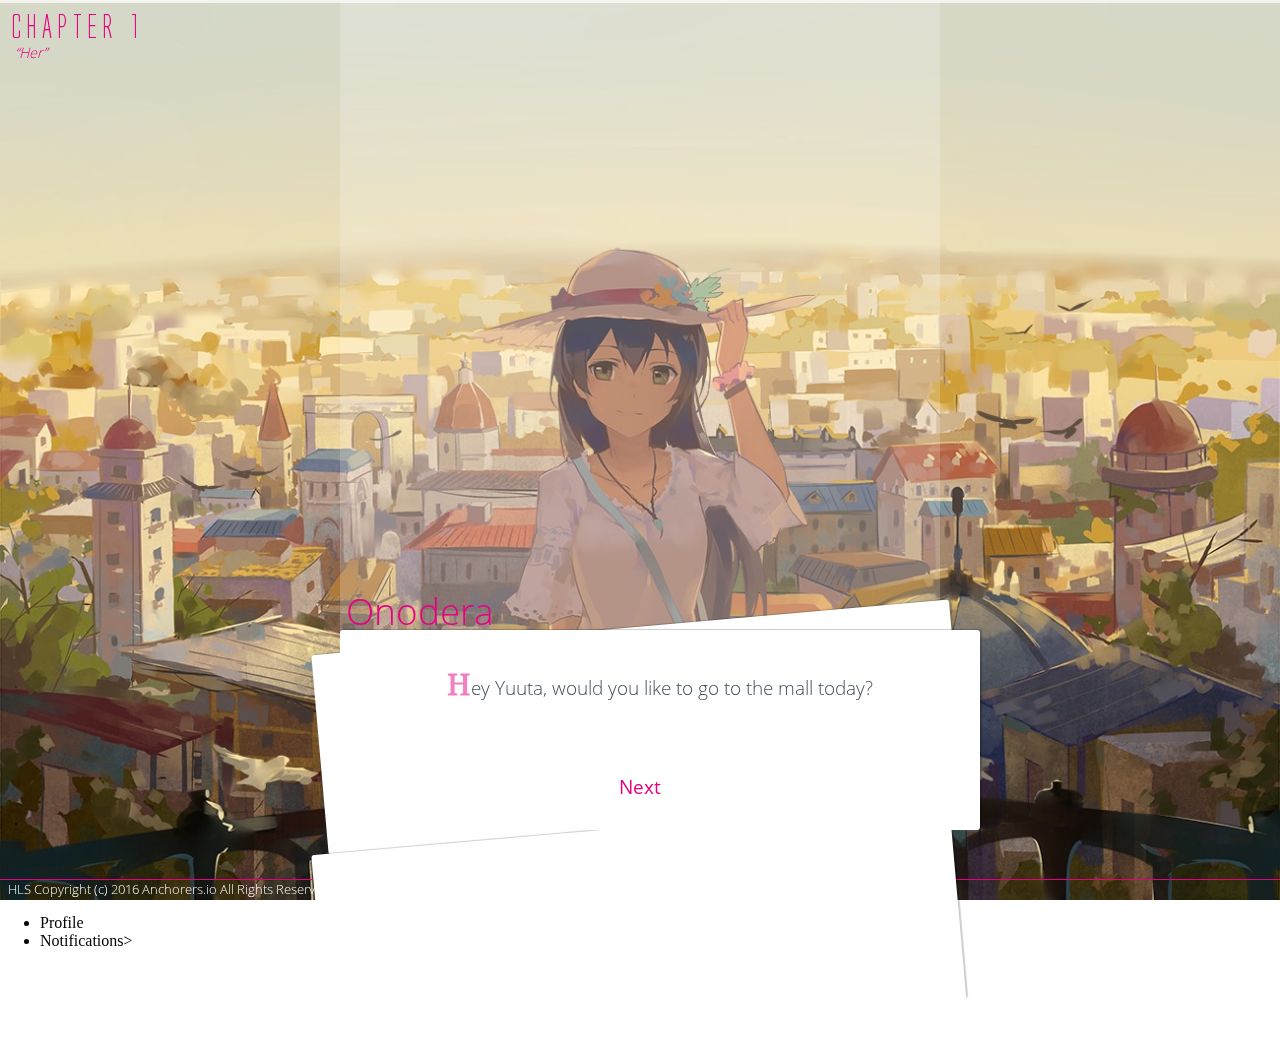
<file: index.html>
<html>
    <head>
      <meta charset="utf-8">
      <title>Her Love Story</title>
      <link rel="stylesheet" href="css/fonts.css">
      <link rel="stylesheet" href="css/style.css">
    </head>
  <body id="bg">
    <div id="level-bar">
      <span id="progress" class="27"></span>
    </div>
    <div id="chapter">
      <h1>chapter 1</h1><p>Her</p>
    </div>
    <!-- Story Wrapper -->
    <div id="story-wrp">
      <div id="dlg-wrp">
        <div id="next-slide">Next</div>
        <div id="dlg-container">
          <div id="dlg-sect">
            <h2></h2>
            <p></p>
            <ul id="dlg-quest">
              <li></li>
              <li></li>
              <li></li>
            </ul>
          </div>
          <div id="dlg-sect">
            <h2></h2>
            <p></p>
          </div>
        </div>
      </div>
    </div>
    <!-- Modal -->
    <div id="modal">
      <div id="mdl-content">
        <div id="mdl-left-cont">
          <span id="card-img"></span>
        </div>
        <div id="mdl-right-cont">
          <h2 class="epic">Miuna | LVL 20</h2>
          <p>
            Do you really want to Forget Miuna and all her story?<br>
            <i>By doing this you will Forget Miuna, her Story and you won't be able to recover her and your progress.</i>
          </p>
        </div>
      </div>
      <div id="mdl-actions">
        <div id="keep" title="Single click to keep">Keep!</div>
        <div id="forget" title="Double click to forget">Forget..</div>
      </div>
    </div>
    <footer id="footer">
      <div id="made-by">HLS Copyright (c) 2016 Anchorers.io All Rights Reserved.</div>
      <ul id="menu">
        <li>Store</li>
        <li>Profile</li>
        <li>Notifications></li>
      </ul>
    </footer>
    <div id="overlay"></div>
    <script src="js/jquery.min.js"></script>
    <script src="js/blur.js"></script>
    <script src="js/script.js" type="text/javascript"></script>
    <script src="js/Onodera/onodera.main.js" type="text/javascript"></script>
    <script src="js/core.js" type="text/javascript"></script>
  </body>
</html>
</file>
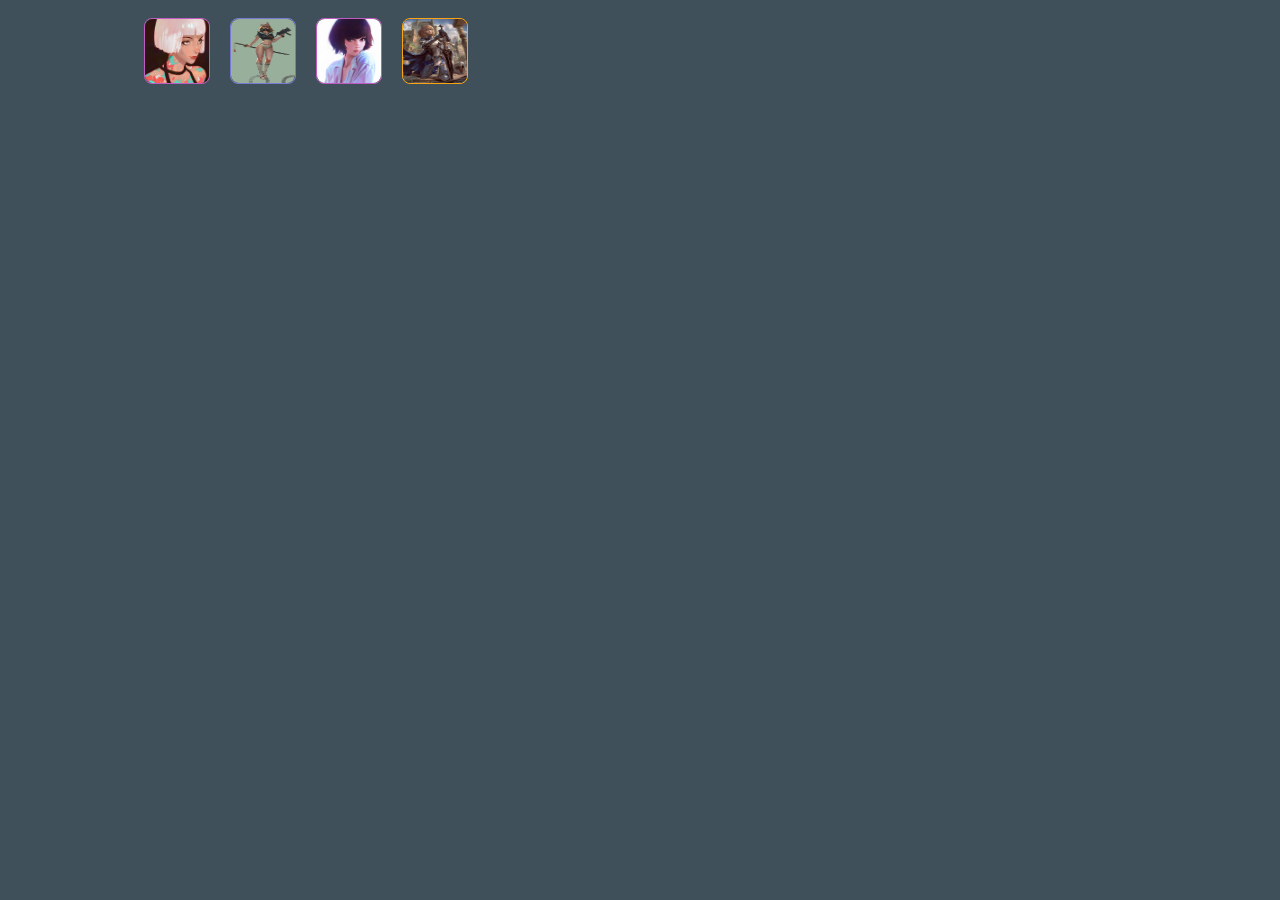
<file: side-implementations/card_hover_info/index.html>
<!DOCTYPE html>
<html>
  <head>
    <meta charset="utf-8">
    <title>card_hover_info</title>
    <link rel="stylesheet" href="css/fonts.css">
    <link rel="stylesheet" href="css/card.UI.css">
  </head>
  <body>
    <div class="cont">
      <span id="miuna" class="card small"><a href="#"><img src="" alt="" /></a></span>
      <span id="onodera" class="card small"><a href="#"><img src="" alt="" /></a></span>
      <span id="eva" class="card small"><a href="#"><img src="" alt="" /></a></span>
      <span id="shiina" class="card small"><a href="#"><img src="" alt="" /></a></span>
    </div>
    <!-- card info elements -->
    <div id="card_info">
      <ul>
        <li id="card_name">Onodera</li>
        <h4>Age:</h4>
        <li id="card_age">16</li>
        <h4>Gender:</h4>
        <li id="card_gender">female</li>
        <h4>Rewards:</h4>
        <li id="card_rewards">
          <ul>
            <li id="Coins"></li>
            <li id="Exp"></li>
            <li id="Memories"></li>
          </ul>
        </li>
        <h4>Presents she likes to get:</h4>
        <li id="card_presents">Ramen</li>
        <li id="card_description">Halo guys i love a lot of stuff huehuehuehue</li>
      </ul>
      <!--<div id="card_unlock">Card Unlocked</div>-->
    </div>
    <!-- scripts -->
    <script type="text/javascript" src="js/jquery-1.9.1.min.js"></script>
    <script type="text/javascript" src="js/cardDB/card_DB.js"></script>
    <script type="text/javascript" src="js/card-info.script.js"></script>
  </body>
</html>
</file>
<file: css/fonts.css>
/*	FONTS  */

@font-face {
 font-family: Georgia;
 src: url(fonts/Georgia.ttf);
 font-weight: 400;
 font-style: normal;
}

@font-face {
 font-family: Open Sans;
 src: url(fonts/OpenSans-Light.ttf);
 font-weight: 300;
 font-style: normal;
}

@font-face {
 font-family: Open Sans;
 src: url(fonts/OpenSans-Regular.ttf);
 font-weight: 400;
 font-style: normal;
}

@font-face {
 font-family: Open Sans;
 src: url(fonts/OpenSans-Bold.ttf);
 font-weight: 700;
 font-style: bold;
}

@font-face {
 font-family: Montserrat;
 src: url(fonts/Montserrat-Regular.ttf);
 font-weight: 300;
 font-style: normal;
}

@font-face {
 font-family: Montserrat;
 src: url(fonts/Montserrat-Bold.ttf);
 font-weight: 700;
 font-style: bold;
}

@font-face {
 font-family: alienleague;
 src: url(fonts/alienleague.ttf);
 font-weight: 300;
 font-style: normal;
}

@font-face {
 font-family: alienleague;
 src: url(fonts/alienleaguebold.ttf);
 font-weight: 400;
 font-style: bold;
}

@font-face {
 font-family: alienleague;
 src: url(fonts/alienleagueital.ttf);
 font-weight: 300;
 font-style: italic;
}

@font-face {
 font-family: Anxiolytic;
 src: url(fonts/Anxiolytic_Light.ttf);
 font-weight: 300;
 font-style: normal;
}

@font-face {
 font-family: Anxiolytic;
 src: url(fonts/Anxiolytic_Regular.ttf);
 font-weight: 400;
 font-style: normal;
}

@font-face {
 font-family: Anxiolytic;
 src: url(fonts/Anxiolytic_Light_italic.ttf);
 font-weight: 300;
 font-style: italic;
}

@font-face {
 font-family: Anxiolytic;
 src: url(fonts/Anxiolytic_Regular_italic.ttf);
 font-weight: 400;
 font-style: italic;
}

@font-face {
 font-family: Borda;
 src: url(fonts/Borda-Light.ttf);
 font-weight: 200;
 font-style: normal;
}

@font-face {
 font-family: Borda;
 src: url(fonts/Borda-Italic.ttf);
 font-weight: 300;
 font-style: italic;
}

@font-face {
 font-family: Borda;
 src: url(fonts/Borda-Medium.ttf);
 font-weight: 300;
 font-style: normal;
}
</file>
<file: css/style.css>
/*
 * Her Love Story Date Sim Videogame
 * Made with love by Anchorers Dev and CEO
 * KingLancelot aka @toofartooblack
*/

html {
  width: 100%;
  height: 100%;
  margin: 0;
  padding: 0;
  background-color: rgba(255, 255, 255, 1);
}

body {
  background: url(../img/IMG_8160.JPG) no-repeat center center;
  /*background: url(../img/532012.jpg) no-repeat center center;*/

}

body#bg {
  position: absolute;
  top: 0;
  left: 0;
  width: 100%;
  height: 100%;
  z-index: -2;
  margin: 0;
  padding: 0;
  background-color: rgba(255, 255, 255, 1);
  background-size: cover !important;
  overflow: hidden;
  overflow-x: hidden;
  overflow-y: hidden;
}

img {
  border: 0 rgba(255, 0, 0, 0);
  outline: 0 rgba(255, 0, 0, 0);
}

.CenteredStuff {
  width: 90%;
  height: auto;
  margin-left: 5%;
  margin-right: 5%;
  display: flex;
  justify-content: center;
  -webkit-perspective: 1000px;
  perspective: 1000px;
}

.ToUSE {
  -webkit-transform: rotateY(25deg);
  transform: rotateY(25deg);
  -webkit-box-shadow: 0px -1px 21px 2px rgba(50, 50, 50, 0.15);
  -moz-box-shadow:    0px -1px 21px 2px rgba(50, 50, 50, 0.15);
  box-shadow:         0px -1px 21px 2px rgba(50, 50, 50, 0.15);
  -webkit-transition: all .2s linear;
  -moz-transition: all .2s linear;
  -o-transition: all .2s linear;
  transition: all .2s linear;
}

a, p, h1, h2, h3, h4, h5, span, div {
  font-family: 'Open Sans', System, sans-serif;
  font-weight: 300;
  cursor: default !important;
}

body div#level-bar {
  width: 100%;
  height: 3px;
  margin: 0;
  padding: 0;
  position: fixed;
  top: 0;
  left: 0;
  background-color: rgba(255, 255, 255, .7);
  z-index: 99;
}

body div#level-bar span#progress {
  width: 0%;
  height: 100%;
  margin: 0;
  padding: 0;
  float: left;
  background-color: rgba(232, 0, 130, 1);
}

body div#chapter {
  width: 300px;
  height: auto;
  margin: 0;
  padding: 10px;
  position: fixed;
  left: 0;
  top: 0;
}

body div#chapter h1 {
  margin: 0;
  padding: 0;
  font-family: 'Alienleague', 'Opem Sans', System, sans-serif;
  font-weight: 300;
  font-style: normal;
  font-size: 2em;
  color: rgba(232, 0, 130, 1);
  text-transform: uppercase;
}

body div#chapter p {
  margin: 0 0 0 5px;
  padding: 0;
  font-style: italic;
  font-size: .9em;
  color: rgba(232, 0, 130, 1);
}

body div#chapter p::before {
  content: open-quote;
}

body div#chapter p::after {
  content: close-quote;
}

body footer {
  width: 100%;
  height: 20px;
  position: fixed;
  bottom: 0;
  left: 0;
  margin: 0;
  padding: 0;
  border-top: 1px solid rgba(232, 0, 130, 1);
}

body footer div#made-by {
  margin: 0 8px;
  float: left;
  font-family: 'Open Sans', sans-serif;
  font-weight: 300;
  font-size: .8em;
  color: white;
}

body div#story-wrp div#dlg-wrp {
  z-index: 1;
  width: 600px;
  height: 100%;
  padding: 0;
  display: flex;
  justify-content: center;
  background-color: rgba(255, 255, 255, .2);
  margin-left: auto;
  margin-right: auto;
}

body div#story-wrp div#dlg-wrp div#next-slide {
  position: fixed;
  bottom: 100px;
  text-align: center;
  z-index: 9;
  font-family: 'Open Sans';
  font-size: 1.2em;
  color: rgba(232, 0, 130, 1);
  font-weight: 400;
  cursor: pointer !important;
}

body div#story-wrp div#dlg-wrp div#dlg-container {
  width: 100%;
  height: 250px;
  margin: 0;
  padding: 0;
  background-color: rgba(255, 255, 255, .1);
  display: block;
  margin-bottom: 20px;
  margin-top: auto;
}

body div#story-wrp div#dlg-wrp div#dlg-container div#dlg-sect:first-child {
  float: left;
  width: 100% !important;
  height: 200px;
  padding: 0 20px;
  margin: 0;
  background-color: rgba(255, 255, 255, 1);
  border-radius: 3px;
  -webkit-transform: rotate(0deg);
  transform: rotate(00deg);
  position: relative;
  top: 0;
  left: 0;
  z-index: 3;
  opacity: 1;
  -webkit-box-shadow: 2px -1px 1px 0px rgba(0, 0, 0, 0.2);
  -moz-box-shadow:    2px -1px 1px 0px rgba(0, 0, 0, 0.2);
  box-shadow:         2px -1px 1px 0px rgba(0, 0, 0, 0.2);
  -webkit-transition: all .2s linear;
  -moz-transition: all .2s linear;
  -o-transition: all .2s linear;
  transition: all .2s linear;
  -webkit-animation: first-child-card 1.2s ease-in-out;
}

@-webkit-keyframes first-child-card {
  0%{
    opacity: 0;
    top: 70px;
  }
  100%{
    opacity: 1;
    top: 0;
  }
}

body div#story-wrp div#dlg-wrp div#dlg-container div#dlg-sect, div#dlg-sect {
  float: left;
  width: 100% !important;
  height: 200px;
  padding: 0 20px;
  margin: 0;
  position: relative;
  top: -175px;
  left: -20px;
  background-color: rgba(255, 255, 255, 1);
  border-radius: 3px;
  -webkit-transform: rotate(-5deg);
  transform: rotate(-5deg);
  -webkit-transform-origin: left;
  z-index: 2;
  -webkit-box-shadow: 2px -1px 1px 0px rgba(0, 0, 0, 0.2);
  -moz-box-shadow:    2px -1px 1px 0px rgba(0, 0, 0, 0.2);
  box-shadow:         2px -1px 1px 0px rgba(0, 0, 0, 0.2);
  -webkit-transition: all .2s linear;
  -moz-transition: all .2s linear;
  -o-transition: all .2s linear;
  transition: all .2s linear;
}

body div#story-wrp div#dlg-wrp div#dlg-container div#dlg-sect.slide {
  float: left;
  width: 100% !important;
  height: 200px;
  padding: 0 20px;
  margin: 0;
  position: relative;
  top: -600px;
  left: -50px;
  background-color: rgba(255, 255, 255, 1);
  border-radius: 3px;
  -webkit-transform: rotate(-75deg);
  transform: rotate(-75deg);
  -webkit-transform-origin: left;
  z-index: 1;
  opacity: 0;
  -webkit-box-shadow: 2px -1px 1px 0px rgba(0, 0, 0, 0.2);
  -moz-box-shadow:    2px -1px 1px 0px rgba(0, 0, 0, 0.2);
  box-shadow:         2px -1px 1px 0px rgba(0, 0, 0, 0.2);
  -webkit-transition: all .2s linear;
  -moz-transition: all .2s linear;
  -o-transition: all .2s linear;
  transition: all .2s linear;
  -webkit-animation: last-child-card 1s ease-in-out;
}

@-webkit-keyframes last-child-card {
  0%{
    top: -350px;
    left: -20px;
    -webkit-transform: rotate(-5deg);
    transform: rotate(-5deg);
    opacity: 1;
  }
  100% {
    top: -600px;
    left: -50px;
    -webkit-transform: rotate(-75deg);
    transform: rotate(-75deg);
    opacity: 0;
  }
}

body div#story-wrp div#dlg-wrp div#dlg-container div#dlg-sect ul#dlg-quest {
  width: 100%;
  height: auto;
  margin: 0;
  padding: 0;
  list-style: none !important;
}

body div#story-wrp div#dlg-wrp div#dlg-container div#dlg-sect ul#dlg-quest li {
  font-family: 'Open Sans';
  font-size: .9em;
  cursor: pointer;
  text-align: center;
}

body div#story-wrp div#dlg-wrp div#dlg-container div#dlg-sect ul#dlg-quest li:hover {
  -webkit-text-decoration: underline rgba(232, 0, 130, .5);
  color: rgba(232, 0, 130, .7);
}

body div#story-wrp div#dlg-wrp div#dlg-container div#dlg-sect ul#dlg-quest li::first-letter {
  font-family: 'Georgia';
  font-size: 1.1em;
  color: rgba(232, 0, 130, .5);
}

body div#story-wrp div#dlg-wrp div#dlg-container div#dlg-sect h2 {
  margin-top: -44px;
  margin-left: -14px;
  font-family: 'Open Sans';
  font-size: 2.3em;
  font-weight: 300;
  color: rgba(232, 0, 130, 1);
}

body div#story-wrp div#dlg-wrp div#dlg-container div#dlg-sect:first-child p {
  color: rgba(64, 80, 90, 1);
}

body div#story-wrp div#dlg-wrp div#dlg-container div#dlg-sect p {
  font-size: 1.2em;
  text-align: center;
  color: rgba(64, 80, 90, 0);
}

body div#story-wrp div#dlg-wrp div#dlg-container div#dlg-sect:first-child p::first-letter {
  font-size: 1.5em;
  font-weight: 700;
  font-family: 'Georgia';
  color: rgba(232, 0, 130, .5);
}

body div#story-wrp div#dlg-wrp div#dlg-container div#dlg-sect p::first-letter {
  font-size: 1.5em;
  font-weight: 700;
  font-family: 'Georgia';
  color: rgba(232, 0, 130, 0);
}

body div#modal {
  width: 50%;
  min-height: 400px;
  border-radius: 4px;
  position: fixed;
  display: flex;
  justify-content: center;
  margin-left: 25%;
  margin-right: 25%;
  top: 50px;
  z-index: 99;
  background-color: rgba(255, 255, 255, 1);
  -webkit-box-shadow: 2px -1px 1px 0px rgba(0, 0, 0, 0.09);
  -moz-box-shadow:    2px -1px 1px 0px rgba(0, 0, 0, 0.09);
  box-shadow:         2px -1px 1px 0px rgba(0, 0, 0, 0.09);
}

body div#modal, div#overlay {
  display: none;
}

body div#overlay {
  width: 100%;
  height: 100%;
  position: fixed;
  top: 0;
  left: 0;
  background-color: rgba(250, 250, 250, .2);
  z-index: 9;
}

body div#modal div#mdl-content {
  width: 90%;
  height: auto;
  float: left;
  margin: 0;
  padding: 5%;
  display: flex;
  justify-content: center;
}

body div#modal div#mdl-content div#mdl-right-cont {
  float: left;
  width: 56%;
  min-height: 200px;
  margin: 0;
  padding: 0 2%;
}

body div#modal div#mdl-content div#mdl-left-cont {
  float: left;
  width: 130px;
  min-height: 200px;
  margin: 0;
  padding: 0 2%;
}

body div#modal div#mdl-content div#mdl-left-cont span#card-img {
  width: 130px;
  height: 200px;
  float: left;
  border-radius: 4px;
  background-color: rgba(200, 200, 200, .8);
}

body div#modal div#mdl-content div#mdl-right-cont h2 {
  font-size: 2.3em;
  margin: 0;
  padding: 0;
  font-weight: 400;
}

body div#modal div#mdl-content div#mdl-right-cont h2.epic {
  color: purple;
}

body div#modal div#mdl-content div#mdl-right-cont h2.rare {
  color: blue;
}
body div#modal div#mdl-content div#mdl-right-cont h2.legendary {
  color: gold;
}

body div#modal div#mdl-content div#mdl-right-cont p {
  font-size: 1.1em;
}

body div#modal div#mdl-content div#mdl-right-cont p i {
  font-size: .9em;
  color: rgba(224, 74, 74, 1);
}

body div#modal div#mdl-actions {
  width: 100%;
  height: 45px;
  margin: 0;
  padding: 0;
  float: left;
  position: absolute;
  left: 0;
  bottom: 0;
}

body div#modal.hidden {
  opacity: 0;
  display: none;
}

body div#modal div#mdl-actions div#keep, div#forget {
  width: 46%;
  height: 100%;
  margin: 0;
  padding: 0 2% 0 2%;
  float: left;
  text-align: center;
  font-family: 'Open Sans';
  font-weight: 400;
  font-size: 1.7em;
  cursor: pointer !important;
}

body div#modal div#mdl-actions div#keep, div#keep::before {
  content: ':D';
  float: left;
  left: 0;
  color: rgba(64, 80, 90, .1);
  -webkit-transition: all .2s linear;
  -moz-transition: all .2s linear;
  -o-transition: all .2s linear;
  transition: all .2s linear;
}

body div#modal div#mdl-actions div#keep, div#keep:hover::before {
  color: rgba(64, 80, 90, 1);
}

body div#modal div#mdl-actions div#keep, div#forget::before {
  content: ';(';
  float: left;
  left: 0;
  color: rgba(142, 37, 37, .1);
  -webkit-transition: all .2s linear;
  -moz-transition: all .2s linear;
  -o-transition: all .2s linear;
  transition: all .2s linear;
}

body div#modal div#mdl-actions div#keep, div#forget:hover::before {
  color: rgba(142, 37, 37, 1);
}

body div#modal div#mdl-actions div#keep {
  color: rgba(64, 80, 90, .9);
  background-color: rgba(220, 220, 220, .5);
  border-radius: 0 0 0 4px;
  -webkit-transition: all .2s linear;
  -moz-transition: all .2s linear;
  -o-transition: all .2s linear;
  transition: all .2s linear;
}

body div#modal div#mdl-actions div#keep:hover {
  color: rgba(64, 80, 90, .9);
  background-color: rgba(220, 220, 220, .8);
  border-radius: 0 0 0 4px;
}

body div#modal div#mdl-actions div#forget {
  color: rgba(142, 37, 37, 1);
  background-color: rgba(224, 74, 74, .8);
  border-radius: 0 0 4px 0;
  -webkit-transition: all .2s linear;
  -moz-transition: all .2s linear;
  -o-transition: all .2s linear;
  transition: all .2s linear;
}

body div#modal div#mdl-actions div#forget:hover {
  color: rgba(142, 37, 37, 1);
  background-color: rgba(224, 74, 74, 1);
  border-radius: 0 0 4px 0;
}
</file>
<file: side-implementations/card_hover_info/css/fonts.css>
/*	FONTS  */

@font-face {
 font-family: Georgia;
 src: url(fonts/Georgia.ttf);
 font-weight: 400;
 font-style: normal;
}

@font-face {
 font-family: Open Sans;
 src: url(fonts/OpenSans-Light.ttf);
 font-weight: 300;
 font-style: normal;
}

@font-face {
 font-family: Open Sans;
 src: url(fonts/OpenSans-Regular.ttf);
 font-weight: 400;
 font-style: normal;
}

@font-face {
 font-family: Open Sans;
 src: url(fonts/OpenSans-Bold.ttf);
 font-weight: 700;
 font-style: bold;
}

@font-face {
 font-family: Montserrat;
 src: url(fonts/Montserrat-Regular.ttf);
 font-weight: 300;
 font-style: normal;
}

@font-face {
 font-family: Montserrat;
 src: url(fonts/Montserrat-Bold.ttf);
 font-weight: 700;
 font-style: bold;
}

@font-face {
 font-family: alienleague;
 src: url(fonts/alienleague.ttf);
 font-weight: 300;
 font-style: normal;
}

@font-face {
 font-family: alienleague;
 src: url(fonts/alienleaguebold.ttf);
 font-weight: 400;
 font-style: bold;
}

@font-face {
 font-family: alienleague;
 src: url(fonts/alienleagueital.ttf);
 font-weight: 300;
 font-style: italic;
}

@font-face {
 font-family: Anxiolytic;
 src: url(fonts/Anxiolytic_Light.ttf);
 font-weight: 300;
 font-style: normal;
}

@font-face {
 font-family: Anxiolytic;
 src: url(fonts/Anxiolytic_Regular.ttf);
 font-weight: 400;
 font-style: normal;
}

@font-face {
 font-family: Anxiolytic;
 src: url(fonts/Anxiolytic_Light_italic.ttf);
 font-weight: 300;
 font-style: italic;
}

@font-face {
 font-family: Anxiolytic;
 src: url(fonts/Anxiolytic_Regular_italic.ttf);
 font-weight: 400;
 font-style: italic;
}

@font-face {
 font-family: Borda;
 src: url(fonts/Borda-Light.ttf);
 font-weight: 200;
 font-style: normal;
}

@font-face {
 font-family: Borda;
 src: url(fonts/Borda-Italic.ttf);
 font-weight: 300;
 font-style: italic;
}

@font-face {
 font-family: Borda;
 src: url(fonts/Borda-Medium.ttf);
 font-weight: 300;
 font-style: normal;
}
</file>
<file: side-implementations/card_hover_info/css/card.UI.css>
html {
  width: 100%;
  height: 100%;
  margin: 0;
  padding: 0;
  background-color: rgba(64, 80, 90, 1);
}

body div.cont {
  width: 80%;
  height: 600px;
  float: left;
  margin-left: 10%;
  margin-right: 10%;
  margin-top: 0;
  margin-bottom: 0;
  padding: 0;
  background-color: transparent;
}

body div.cont span.card {
  float: left;
  margin: 10px;
  background-color: rgba(64, 80, 90, .3);
}

body div.cont span.card.small {
  width: 64px;
  height: 64px;
  border-radius: 8px;
}

body div.cont span.card.small a img {
  width: 64px;
  height: 64px;
  border-radius: 8px;
}

body div.cont span.card.big {
  width: 128px;
  height: 128px;
  border-radius: 10px;
}

body div.cont span.card.big a img {
  width: 128px;
  height: 128px;
  border-radius: 10px;
}

body div.cont span.card.portrait {
  width: 64px;
  height: 128px;
  border-radius: 4px;
}

body div.cont span.card.portrait a img {
  width: 64px;
  height: 128px;
  border-radius: 4px;
}

body div.cont span.card.rare {
  border: 1px solid rgba(121, 121, 212, 1);
}

body div.cont span.card.epic {
  border: 1px solid rgba(191, 92, 191, 1);
}

body div.cont span.card.legend {
  border: 1px solid rgba(251, 164, 18, 1);
}

body div#card_info {
  position: fixed;
  top: 0px;
  left: 0px;
  width: 200px;
  height: auto;
  margin: 0;
  padding: 10px;
  background-color: rgba(56, 52, 52, 1);
  border-bottom: 1px solid rgba(56, 52, 52, 1);
  border-radius: 3px 3px 0 0;
  display: none;
}

body div#card_info ul {
  width: 100%;
  height: 100%;
  margin: 0;
  padding: 0;
  list-style: none !important;
  cursor: default !important;
}

body div#card_info ul li {
  font-family: 'Open Sans';
  font-weight: 300;
  font-size: .75em;
  padding-left: 5px;
  color: rgba(255, 255, 255, 1);
}

body div#card_info ul h4 {
  font-family: 'Open Sans';
  font-size: .9em;
  font-weight: 300;
  margin: 0;
  padding: 0;
  color: rgba(250, 250, 250, .7);
}

body div#card_info ul li i {
  font-style: normal;
  color: rgba(250, 250, 250, .7);
}

body div#card_info ul li#card_name {
  font-family: Georgia, 'Georgia';
  font-weight: 300;
  font-size: 1.3em;
  padding: 0;
  text-align: center;
}

body div#card_info ul li ul li {
  font-family: 'Open Sans';
  font-weight: 300;
  font-size: .9em;
  padding-left: 5px;
  color: rgba(255, 255, 255, 1);
}

body div#card_info ul li ul li:last-child {
  color: rgba(222, 82, 82, .9);
  font-weight: 700;
}

body div#card_info ul li ul li:last-child::before {
  content: '[';
}

body div#card_info ul li ul li:last-child::after {
  content: ']';
}

body div#card_info ul li#card_description {
  font-family: 'Open Sans';
  font-weight: 300;
  font-size: .7em;
  text-indent: 5px;
  font-style: italic;
  padding-top: 1em;
}

body div#card_info div#card_unlock {
  width: auto;
  height: 26px;
  padding: 5px 10px;
  margin: 0;
  text-align: center;
  font-family: 'Open Sans';
  font-weight: 400;
  font-size: 1em;
  color: rgba(255, 255, 255, .2);
  background-color: rgba(37, 34, 34, .4);
  -webkit-animation: cardUnlock 1s 1.5s linear;
}

@-webkit-keyframes cardUnlock {
  0% {
    height: 0;
    padding: 0;
  }
  100% {
    height: 26px;
    padding: 5px 10px;
  }
}
</file>
